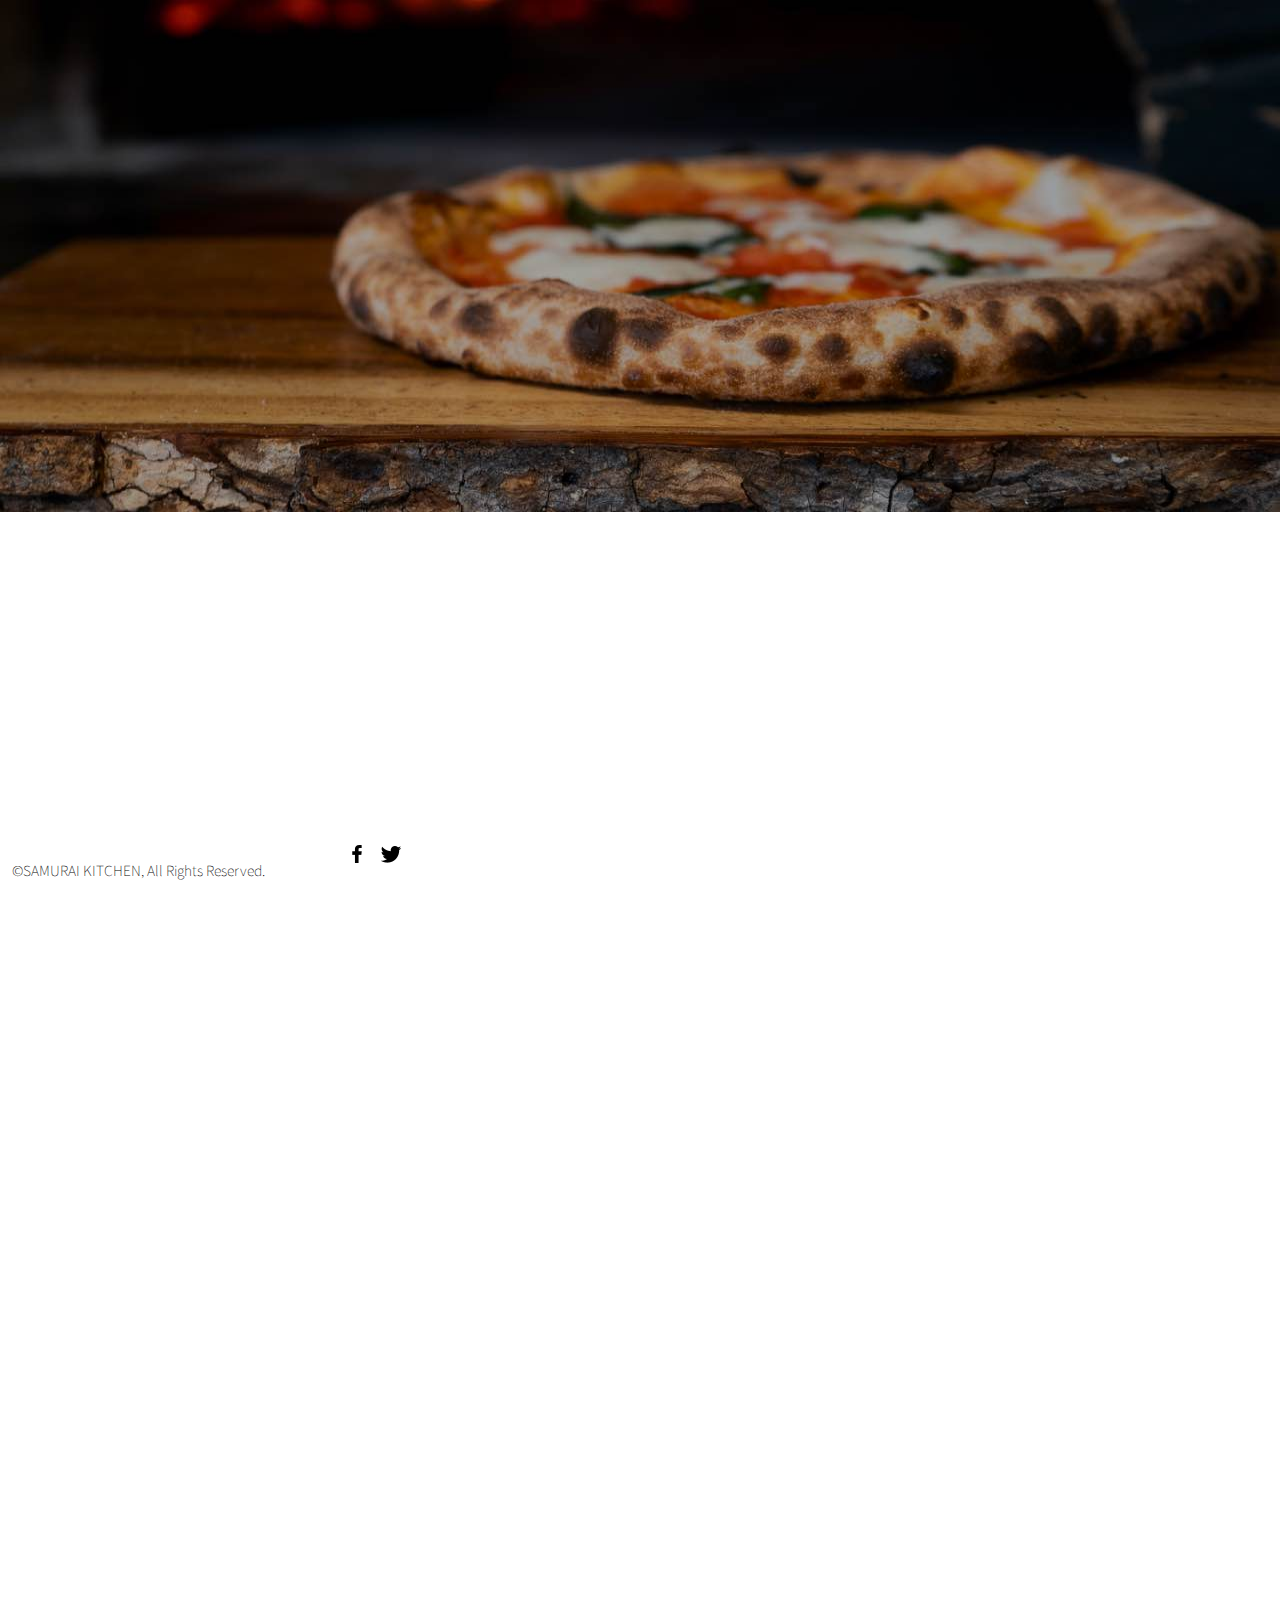
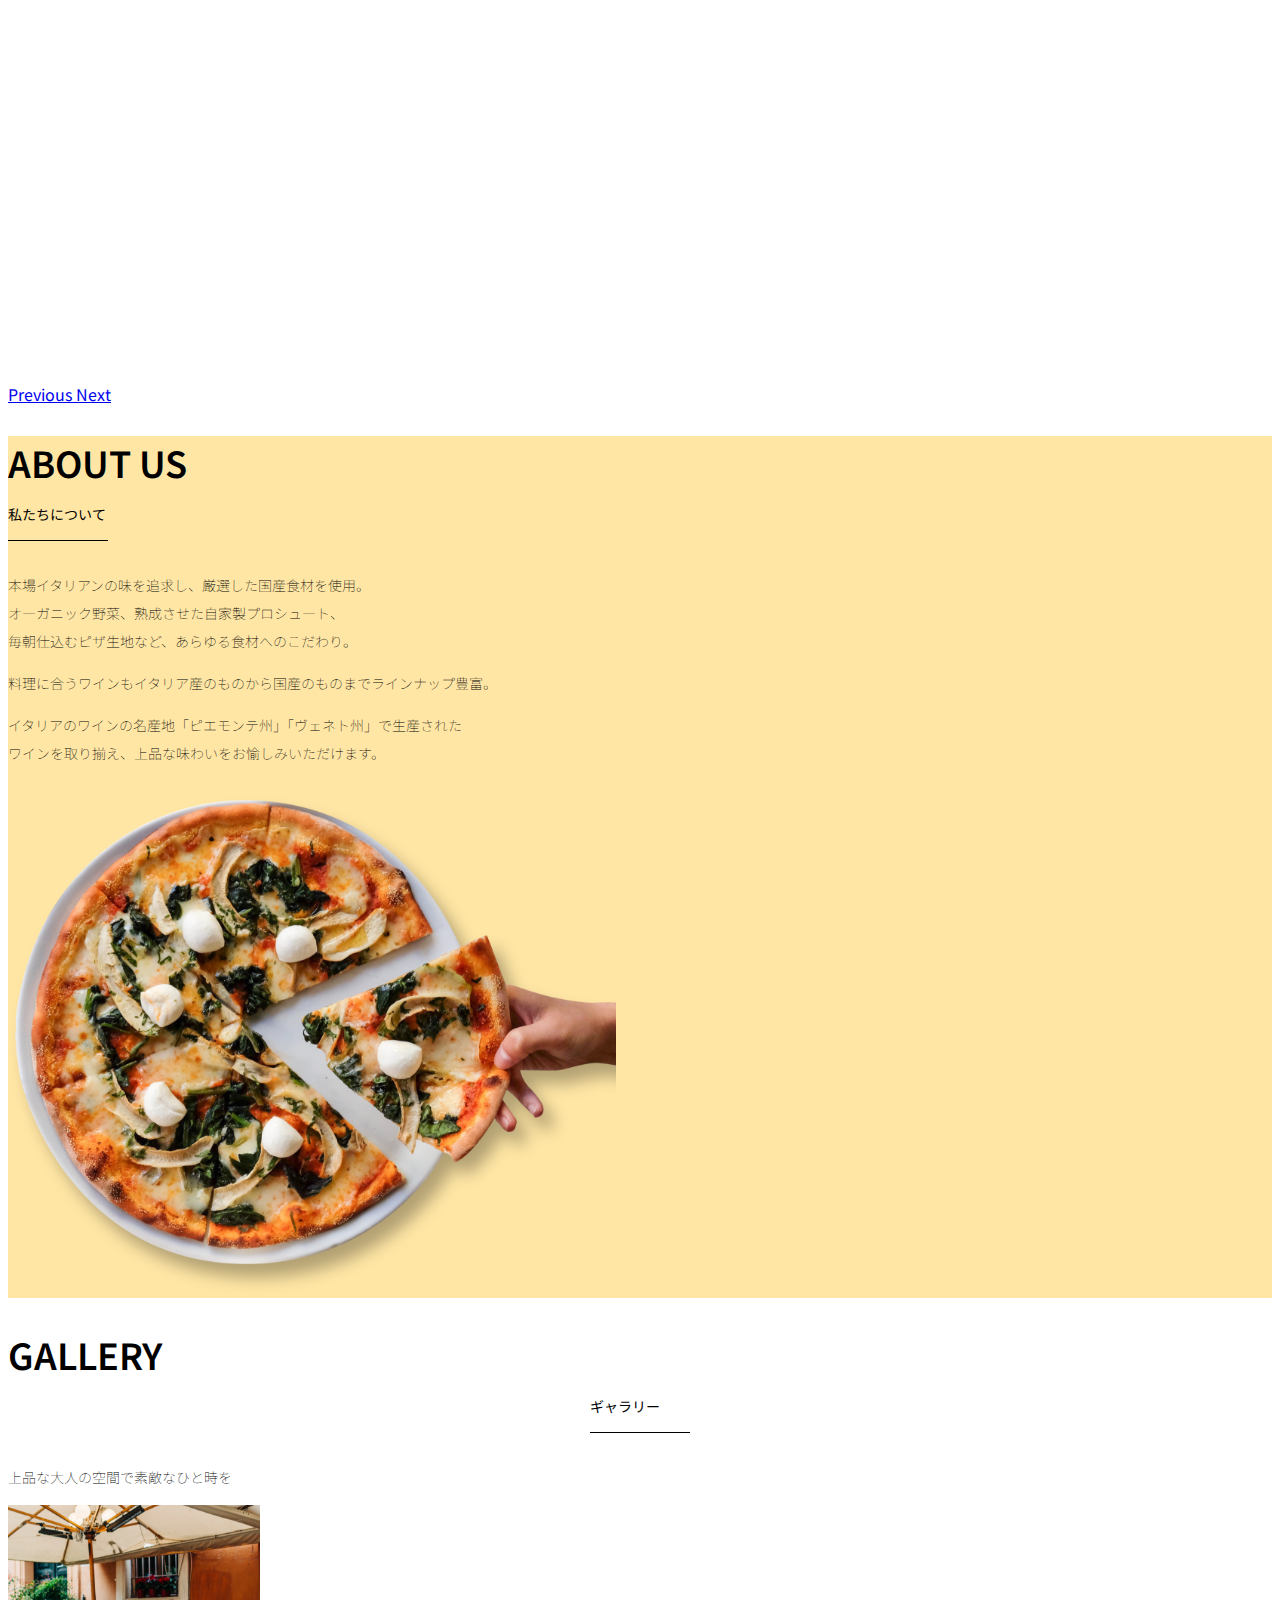
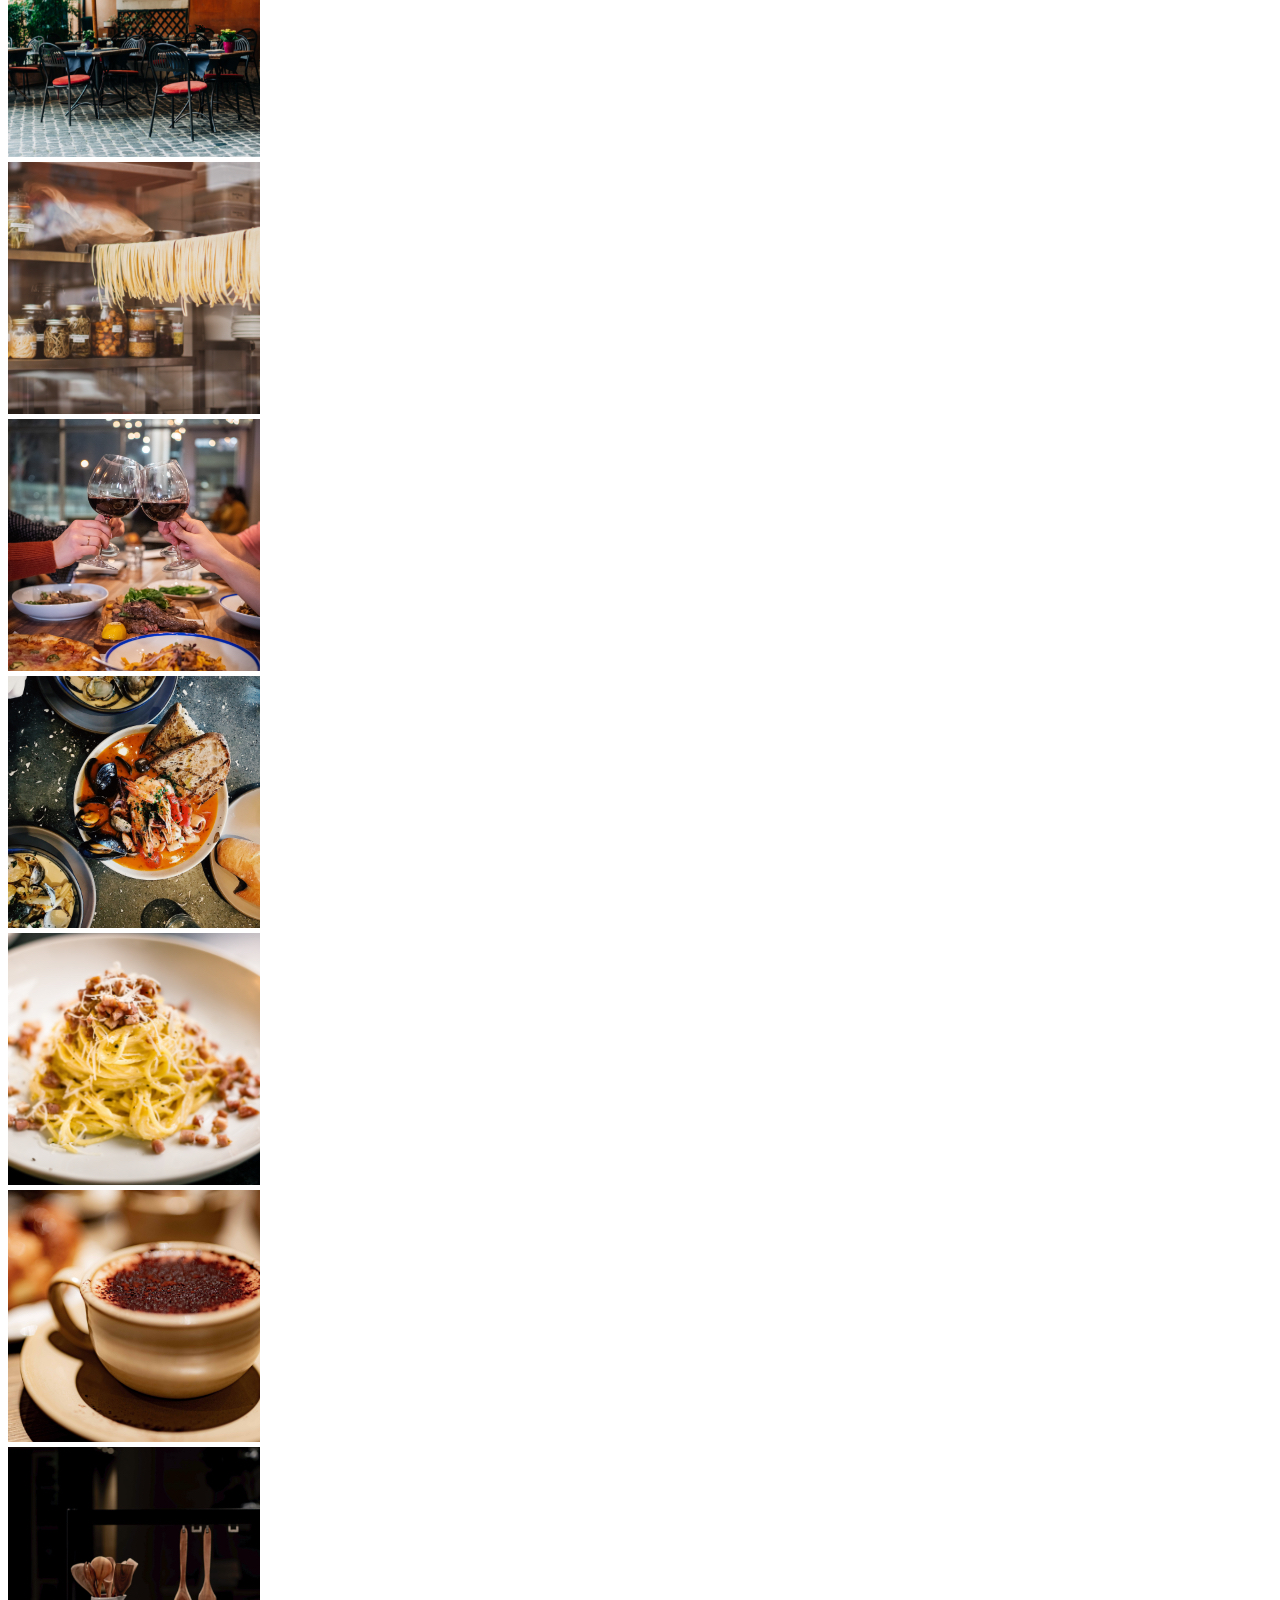
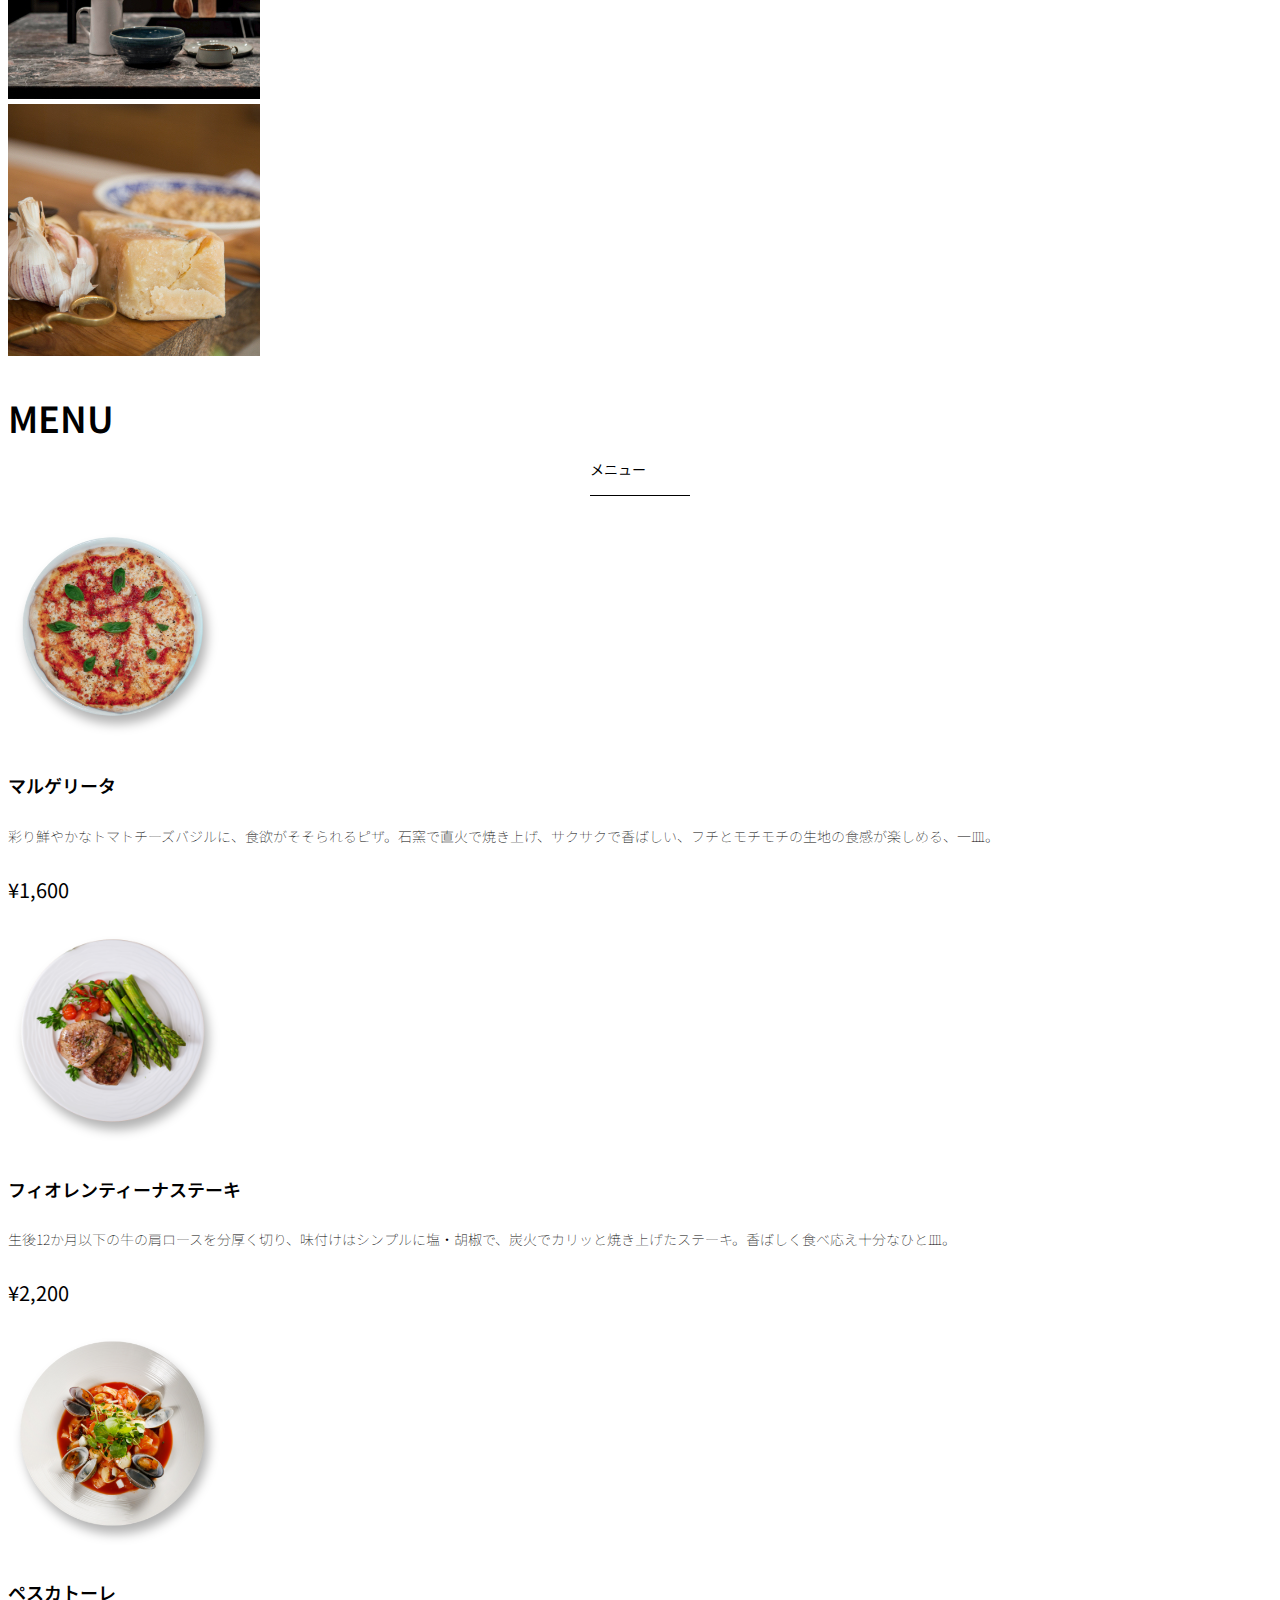
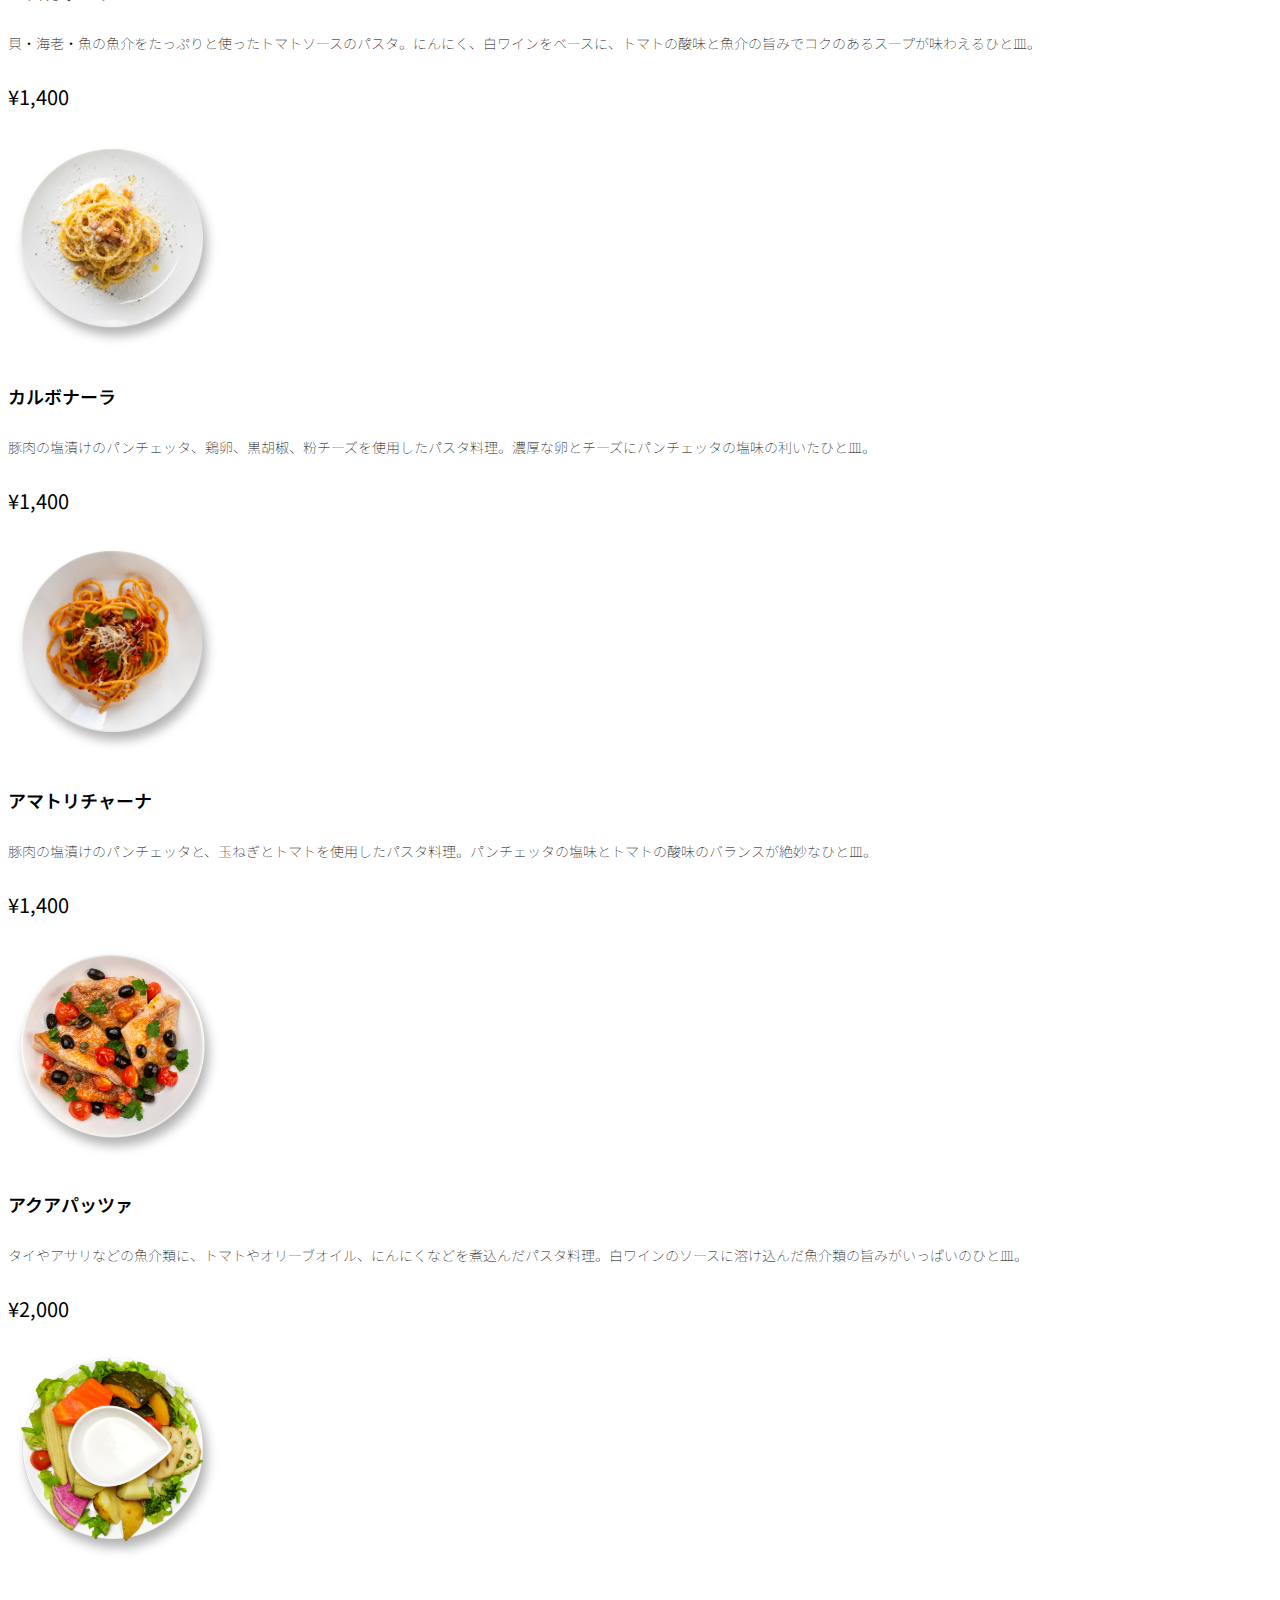
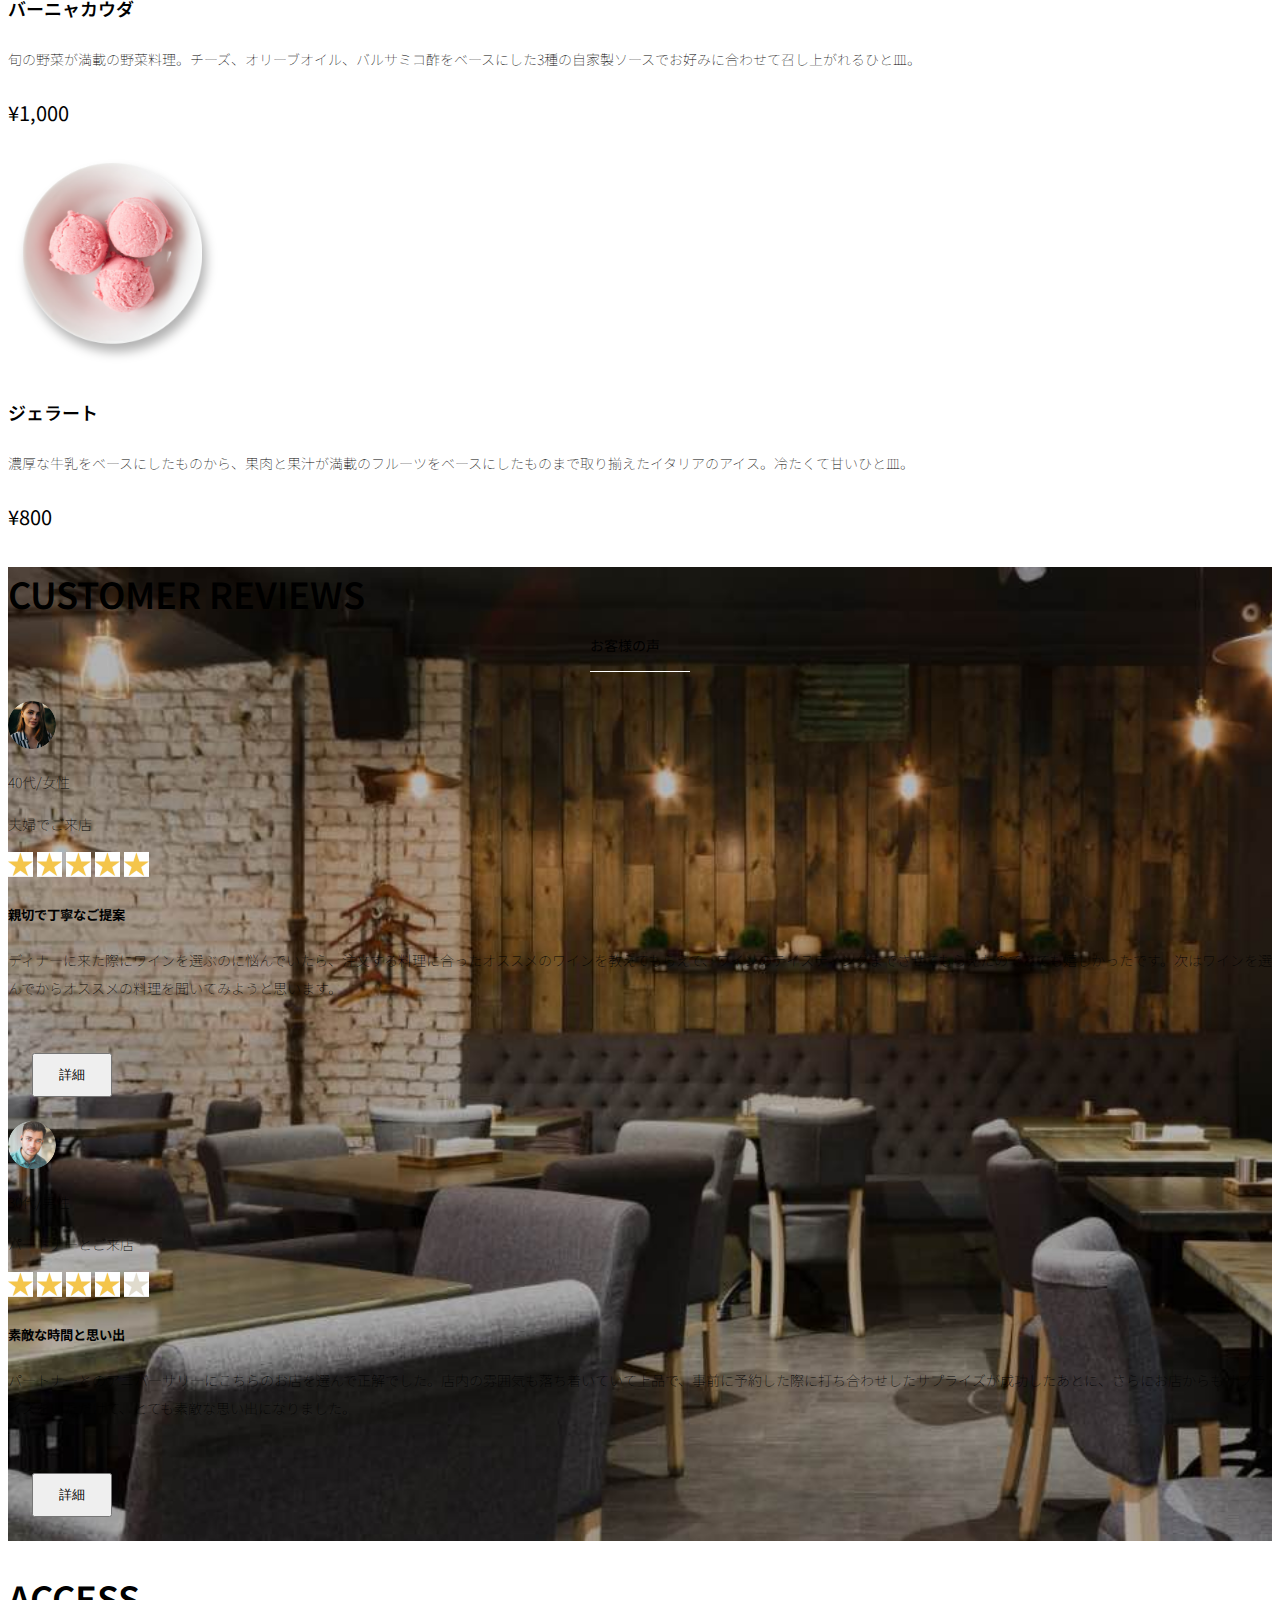
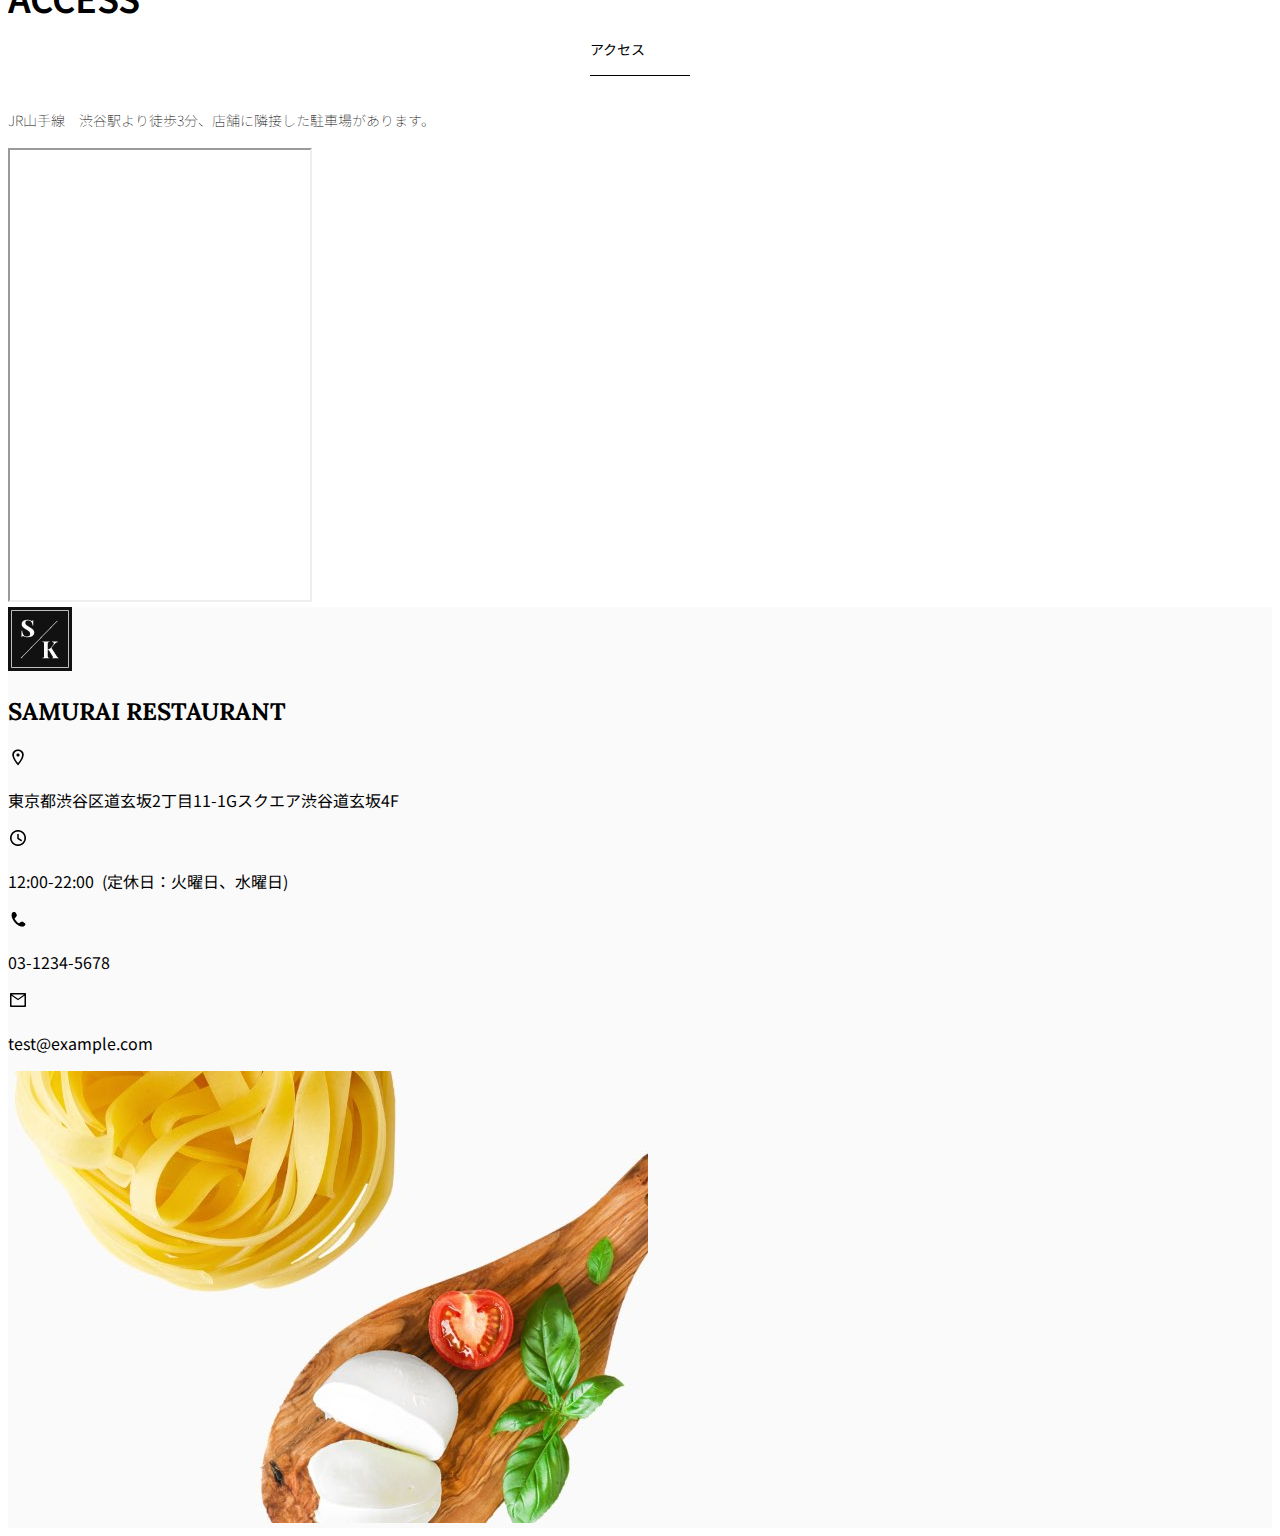
<file: kadai_015/index.html>
<!doctype html>
<html lang="ja">

<head>
  <meta charset="utf-8">
  <meta name="viewport" content="width=device-width, initial-scale=1">
  <meta name="description" content="">
  <meta name="author" content="SAMURAI ENGINEER">
  <title>SAMURAI XD_HTML教材</title>
  <!-- ************************************************ bootstrap.min.cssの読み込み -->
  <link href="https://cdn.jsdelivr.net/npm/bootstrap@5.0.0-beta1/dist/css/bootstrap.min.css" rel="stylesheet"
    integrity="sha384-giJF6kkoqNQ00vy+HMDP7azOuL0xtbfIcaT9wjKHr8RbDVddVHyTfAAsrekwKmP1" crossorigin="anonymous">
  <!-- ************************************************ bootstrap.bundle.min.jsの読み込み -->
  <script src="https://cdn.jsdelivr.net/npm/bootstrap@5.0.0-beta1/dist/js/bootstrap.bundle.min.js"
    integrity="sha384-ygbV9kiqUc6oa4msXn9868pTtWMgiQaeYH7/t7LECLbyPA2x65Kgf80OJFdroafW" crossorigin="anonymous" defer>
  </script>

  <!-- ************************************************ Google Font読み込み -->
  <link rel="preconnect" href="https://fonts.gstatic.com">
  <link href="https://fonts.googleapis.com/css2?family=Lora&display=swap" rel="stylesheet">
  <link href="https://fonts.googleapis.com/css2?family=Noto+Sans+JP:wght@300&display=swap" rel="stylesheet">
  <!-- ************************************************ Font Awesome -->
  <link rel="stylesheet" href="https://use.fontawesome.com/releases/v5.1.0/css/all.css"
    integrity="sha384-lKuwvrZot6UHsBSfcMvOkWwlCMgc0TaWr+30HWe3a4ltaBwTZhyTEggF5tJv8tbt" crossorigin="anonymous">
  <!-- ************************************************今回作成する styles.cssの読み込み -->
  <link href="stylesheet/style.css" rel="stylesheet">
  <!-- ************************************************  -->
</head>

<body>
  <main>
    <!-- ************************************************ ナビゲーションバー開始 -->
      
   <nav class="navbar navbar-expand-lg">
     <div class="container">
       <a class="navbar-brand my_navbar_brand">
         <img class="img-fluid navbar_brand_logo" src="img/site_logo.png" alt="サイトアイコン"><span>SAMURAI KITCHEN</span>
       </a>
       <div class="navbar-toggler hamburger_menu" data-bs-toggle="collapse" data-bs-target="#navbarNav"
         aria-controls="navbarNav" aria-expanded="false" aria-label="Toggle navigation">
         <input type="checkbox" id="hamburger_btn_check">
         <label for="hamburger_btn_check" class="hamburger_btn">
           <img class="btn_open" src="img/button_open.png" alt="ナビゲーションバーのボタン">
           <img class="btn_close" src="img/button_close.png" alt="ナビゲーションバーのボタン">
         </label>
       </div>
       <div class="collapse navbar-collapse justify-content-end" id="navbarNav">
         <ul class="navbar-nav">
           <li class="nav-item px-2">
             <a class="nav-link my_nav_link my-2" aria-current="page" href="#">HOME</a>
           </li>

           <li class="nav-item px-2">
             <a class="nav-link my_nav_link my-2" href="#about">ABOUT US</a>
           </li>

           <li class="nav-item px-2">
             <a class="nav-link my_nav_link my-2" href="#gallery">GALLERY</a>
           </li>

           <li class="nav-item px-2">
             <a class="nav-link my_nav_link my-2" href="#menu">MENU</a>
           </li>

           <li class="nav-item px-2">
             <a class="nav-link my_nav_link my-2" href="#review">CUSTOMER REVIEWS</a>
           </li>

           <li class="nav-item px-2">
             <a class="nav-link my_nav_link my-2" href="#access">ACCESS</a>
           </li>
             
         </ul>
       </div>
     </div>
   </nav>

    <!-- ************************************************ ナビゲーションバー終了 -->

    <!-- ************************************************ カルーセル開始 -->

<div id="myCarousel" class="carousel slide mb-5" data-bs-ride="carousel">
  <ol class="carousel-indicators">
    <li data-bs-target="#myCarousel" data-bs-slide-to="0" class="active"></li>
    <li data-bs-target="#myCarousel" data-bs-slide-to="1"></li>
    <li data-bs-target="#myCarousel" data-bs-slide-to="2"></li>
  </ol>

  <div class="carousel-inner">
    <div class="carousel-item active">
      <img src="img/slider-1.jpg" alt="SAMURAI KITCHEN-1">
      <div class="carousel-caption">
        <h1 class="my_carousel_caption">
          Welcome to<br>
          SAMURAI KITCHEN
        </h1>
      </div>
    </div>

    <div class="carousel-item">
      <img src="img/slider-2.jpg" alt="サンプル画像">
      <div class="carousel-caption">
        <h1 class="my_carousel_caption">
          The fabulous combination of&nbsp;wine&nbsp;and&nbsp;food
        </h1>
      </div>
    </div>

    <div class="carousel-item">
      <img src="img/slider-3.jpg" alt="サンプル画像">
      <div class="carousel-caption">
        <h1 class="my_carousel_caption">Get the Italian taste<br>
          at the SAMURAI&nbsp;KITCHEN
        </h1>
      </div>
    </div>

  </div>
  <a class="carousel-control-prev" href="#myCarousel" role="button" data-bs-slide="prev">
    <span class="carousel-control-prev-icon" aria-hidden="true"></span>
    <span class="visually-hidden">Previous</span>
  </a>

  <a class="carousel-control-next" href="#myCarousel" role="button" data-bs-slide="next">
    <span class="carousel-control-next-icon" aria-hidden="true"></span>
    <span class="visually-hidden">Next</span>
  </a>
</div>
    <!-- ************************************************ カルーセル終了 -->

    <!-- ************************************************ アバウトセクション開始 -->
    <section class="about_us_bg" id="about">

      <!--コンテンツの中央揃え。上下方向にパディング（サイズ5）。下方向にマージン（サイズ5）。 -->
     <div class="container py-5 mb-5">

       <!-- rowクラス（行） -->
       <div class="row">

         <!-- 左側カラム（6/12分割） -->
         <div class="col-lg-6 text-left">

           <!-- 上下方向にパディング（サイズ5） -->
           <div class="py-5">

             <!-- 下方向にマージン（サイズ5） -->
             <h2 class="section_title about mb-5">
               ABOUT US
             </h2>
             <!-- 下方向にマージン（サイズ2） -->
             <p class="mb-2">
               本場イタリアンの味を追求し、厳選した国産食材を使用。<br>
               オーガニック野菜、熟成させた自家製プロシュート、<br>
               毎朝仕込むピザ生地など、あらゆる食材へのこだわり。<br>
             </p>

             <!-- 下方向にマージン（サイズ2） -->
             <p class="mb-2">
               料理に合うワインもイタリア産のものから国産のものまでラインナップ豊富。<br>
             </p>

             <!-- 下方向にマージン（サイズ2） -->
             <p class="mb-2">
               イタリアのワインの名産地「ピエモンテ州」「ヴェネト州」で生産された<br>
               ワインを取り揃え、上品な味わいをお愉しみいただけます。<br>
             </p>
           </div>
         </div>

         <!-- 右側カラム（6/12分割） -->
         <div class="col-lg-6">

           <!-- 画像を配置 -->
           <img src="img/img-about-us.png" class="img-fluid" alt="pizza">
         </div>
       </div>
     </div>


    </section>
    <!-- ************************************************ アバウトセクション終了 -->

    <!-- ************************************************ ギャラリーセクション開始 -->
    <section id="gallery">
     <div class="container mb-5">
       <h2 class="mb-3 section_title gallery text-center">GALLERY</h2>
       <p class="text-center mb-5">
         上品な大人の空間で素敵なひと時を
       </p>

       <div class="row">
         <div class="col-6 col-lg-3 mb-4 d-flex justify-content-center">
           <img class="img-fluid" src="img/gallery-1.jpg" alt="サンプル画像">
         </div>

         <div class="col-6 col-lg-3 mb-4 d-flex justify-content-center">
           <img class="img-fluid" src="img/gallery-2.jpg" alt="サンプル画像">
         </div>

         <div class="col-6 col-lg-3 mb-4 d-flex justify-content-center">
           <img class="img-fluid" src="img/gallery-3.jpg" alt="サンプル画像">
         </div>

         <div class="col-6 col-lg-3 mb-4 d-flex justify-content-center">
           <img class="img-fluid" src="img/gallery-4.jpg" alt="サンプル画像">
         </div>

         <div class="col-6 col-lg-3 mb-4 d-flex justify-content-center">
           <img class="img-fluid" src="img/gallery-5.jpg" alt="サンプル画像">
         </div>

         <div class="col-6 col-lg-3 mb-4 d-flex justify-content-center">
           <img class="img-fluid" src="img/gallery-6.jpg" alt="サンプル画像">
         </div>

         <div class="col-6 col-lg-3 mb-4 d-flex justify-content-center">
           <img class="img-fluid" src="img/gallery-7.jpg" alt="サンプル画像">
         </div>

         <div class="col-6 col-lg-3 mb-4 d-flex justify-content-center">
           <img class="img-fluid" src="img/gallery-8.jpg" alt="サンプル画像">
         </div>

       </div>
     </div>

    </section>
    <!-- ************************************************ ギャラリーセクション終了 -->

    <!-- ************************************************ メニューセクション -->
    <section id="menu">
     <!-- タイトル文字部分のコンテナ -->
     <div class="container">
       <div class="row">
         <div class="col-lg-12">

           <!-- タイトル中央揃え、マージンを下方向へ5 -->
           <h2 class="section_title menu text-center mb-5">MENU</h2>
         </div>
       </div>
     </div>

     <!-- メニュー部分のコンテナ -->
    <!--下方向にマージン5-->
     <div class="container mb-5">
       <div class="row">

         <!-- 左側メニュー -->
         <div class="col-lg-6">

           <!-- さらに子要素を5:7で分割 -->
            <!--カラム間のパディングをなくす。下方向にマージン4-->
           <div class="row g-0 mb-4">
            <!--画像中央揃え-->
             <div class="col-lg-5 text-center">

               <!-- 左側メニュー画像部分 -->
                <!--画像がカラムをはみ出さないようにする-->
               <img src="img/margherita.png" class="img-fluid" alt="マルゲリータ">
             </div>

             <!-- 右側テキスト部分 -->
              <!--全体的にパディング4-->
             <div class="col-lg-7 p-4">
              <!--下方向のマージン0　文字を小さくするmenu_title独自クラスを追加-->
               <h4 class="mb-0 menu_title">マルゲリータ</h4>
               <!--縦方向の中央揃え-->
               <p class="my-auto">彩り鮮やかなトマトチーズバジルに、食欲がそそられるピザ。石窯で直火で焼き上げ、サクサクで香ばしい、フチとモチモチの生地の食感が楽しめる、一皿。</p>
               <!--フォントを変更する独自クラスを追加-->
               <p class="menu_price">¥1,600</p>
             </div>
           </div>
         </div>

         <!-- 右側部分メニュー。上記と同じ内容なのでコメント省略 -->
         <div class="col-lg-6">
           <div class="row g-0 mb-4">
             <div class="col-lg-5 text-center">
               <img src="img/steak.png" class="img-fluid" alt="フィオレンティーナステーキ">
             </div>
             <div class="col-lg-7 p-4">
               <h4 class="mb-0 menu_title">フィオレンティーナステーキ</h4>
               <p class="my-auto">生後12か月以下の牛の肩ロースを分厚く切り、味付けはシンプルに塩・胡椒で、炭火でカリッと焼き上げたステーキ。香ばしく食べ応え十分なひと皿。</p>
               <p class="menu_price">¥2,200</p>
             </div>
           </div>
         </div>
         <!-- 以降、メニューの数だけ同じコード繰り返し記載 -->
         <div class="col-lg-6">
          <div class="row  g-0 mb-4">
            <div class="col-lg-5 text-center">
              <img src="img/pescatore.png" class="img-fluid"  alt="ペスカトーレ">
            </div>
            <div class="col-lg-7 p-4">
              <h4 class="mb-0 menu_title">ペスカトーレ</h4>
              <p class="my-auto">貝・海老・魚の魚介をたっぷりと使ったトマトソースのパスタ。にんにく、白ワインをベースに、トマトの酸味と魚介の旨みでコクのあるスープが味わえるひと皿。</p>
              <p class="menu_price">¥1,400</p>
            </div>
          </div>
         </div>

         <div class="col-lg-6">
          <div class="row g-0 mb-4">
            <div class="col-lg-5 text-center">
              <img src="img/carbonara.png" class="img-fluid" alt="カルボナーラ">
            </div>
            <div class="col-lg-7 p-4">
              <h4 class="mb-0 menu_title">カルボナーラ</h4>
              <p class="my-auto">豚肉の塩漬けのパンチェッタ、鶏卵、黒胡椒、粉チーズを使用したパスタ料理。濃厚な卵とチーズにパンチェッタの塩味の利いたひと皿。</p>
              <p class="menu_price">¥1,400</p>
            </div>
          </div>
         </div>

         <div class="col-lg-6">
          <div class="row g-0 mb-4">
            <div class="col-lg-5 text-center">
              <img src="img/amatriciana.png"class="img-fluid" alt="アマトリチャーナ">
            </div>
            <div class="col-lg-7 p-4">
              <h4 class="mb-0 menu_title">アマトリチャーナ</h4>
              <p class="my-auto">豚肉の塩漬けのパンチェッタと、玉ねぎとトマトを使用したパスタ料理。パンチェッタの塩味とトマトの酸味のバランスが絶妙なひと皿。</p>
              <p class="menu_price">¥1,400</p>
            </div>
          </div>
         </div>

         <div class="col-lg-6">
          <div class="row g-0 mb-4">
            <div class="col-lg-5  text-center">
              <img src="img/acqua-pazza.png"class="img-fluid" alt="アクアパッツァ">
            </div>
            <div class="col-lg-7  p-4">
              <h4 class="mb-0 menu_title">アクアパッツァ</h4>
              <p class="my-auto">	タイやアサリなどの魚介類に、トマトやオリーブオイル、にんにくなどを煮込んだパスタ料理。白ワインのソースに溶け込んだ魚介類の旨みがいっぱいのひと皿。</p>
              <p class="menu_price">¥2,000</p>
            </div>
          </div>
         </div>

         
         <div class="col-lg-6">
          <div class="row  g-0 mb-4">
            <div class="col-lg-5  text-center">
              <img src="img/bagna-cauda.png"class="img-fluid" alt="バーニャカウダ">
            </div>
            <div class="col-lg-7 p-4">
              <h4 class="mb-0 menu_title">バーニャカウダ</h4>
              <p class="my-auto">	旬の野菜が満載の野菜料理。チーズ、オリーブオイル、バルサミコ酢をベースにした3種の自家製ソースでお好みに合わせて召し上がれるひと皿。</p>
              <p class="menu_price">¥1,000</p>
            </div>
          </div>
         </div>

                  
         <div class="col-lg-6">
          <div class="row  g-0 mb-4">
            <div class="col-lg-5 text-center">
              <img src="img/gelato.png"  class="img-fluid" alt="ジェラート">
            </div>
            <div class="col-lg-7 p-4">
              <h4 class="mb-0 menu_title">ジェラート</h4>
              <p class="my-auto">	濃厚な牛乳をベースにしたものから、果肉と果汁が満載のフルーツをベースにしたものまで取り揃えたイタリアのアイス。冷たくて甘いひと皿。</p>
              <p class="menu_price">¥800</p>
            </div>
          </div>
         </div>
         <!-- 以下の閉じタグ3つは必要 -->
       </div>
     </div>
    </section>
    <!-- メニューセクション終了 -->
    </section>
    <!-- ************************************************ メニューセクション終了 -->

    <!-- ************************************************ レビューセクション開始 -->
    <section id="review">

     <!-- review_wrapper で背景画像を設定します -->
     <div class="review_wrapper">

       <!-- container部分 -->
       <div class="container py-5 mb-5">

         <!-- 中央揃えでタイトルを表示 -->
         <div class="text-center mb-5">
           <h2 class="section_title review text-center text-white">CUSTOMER REVIEWS</h2>
         </div>

         <!-- row部分：左右のカラムを中央揃え -->
         <div class="row pb-5 justify-content-center">

           <!-- 左側カラム -->
           <div class="col-12 col-lg-5 mt-3">

             <!-- h_420 クラスで白枠の高さを修正します-->
             <div class="bg-white h_420">

               <!-- 内側にパディング4 -->
               <div class="p-4">

                 <!-- 顔写真と年齢などのテキストはd-flexで横並びにする　中央揃え -->
                 <div class="d-flex align-items-center">
                   <!-- reviewer_img クラスで画像サイズを変更します-->
                   <img src="img/customer-woman.png" class="reviewer_img" alt="サンプル画像">
                   <div>
                     <!-- お客様情報のテキスト -->
                     <p class="my-0">40代/女性</p>
                     <p class="my-0">夫婦でご来店</p>
                   </div>
                 </div>

                 <div class="my-3">
                   <!-- 星の画像を表示 -->
                   <img src="img/star-point.png" class="star_img" alt="star">
                   <img src="img/star-point.png" class="star_img" alt="star">
                   <img src="img/star-point.png" class="star_img" alt="star">
                   <img src="img/star-point.png" class="star_img" alt="star">
                   <img src="img/star-point.png" class="star_img" alt="star">
                 </div>

                 <!-- レビュータイトル -->
                 <h5>親切で丁寧なご提案</h5>
                 <!-- レビュー内容 -->
                 <p>
                   ディナーに来た際にワインを選ぶのに悩んでいたら、注文する料理に合ったオススメのワインを教えてもらえて、ワインのテイスティングまでさせてもらえたのでとても嬉しかったです。次はワインを選んでからオススメの料理を聞いてみようと思います。
                 </p>

                 <!-- 黄色のボタンを配置 -->
                 <button type="button" class="btn btn-warning shadow fix_bottom">詳細</button>
               </div>
             </div>
           </div>

           <!-- 右側カラム：左側カラムと内容が同じなので説明は省略 -->
           <div class="col-12 col-lg-5 mt-3">
             <div class="bg-white h_420">
               <div class="p-4">
                 <div class="d-flex align-items-center">
                   <img src="img/customer-man.png" class="reviewer_img" alt="サンプル画像">
                   <div>
                     <p class="my-0">30代/男性</p>
                     <p class="my-0">パートナーとご来店</p>
                   </div>
                 </div>
                 <div class="my-3">
                   <img src="img/star-point.png" class="star_img" alt="star">
                   <img src="img/star-point.png" class="star_img" alt="star">
                   <img src="img/star-point.png" class="star_img" alt="star">
                   <img src="img/star-point.png" class="star_img" alt="star">
                   <img src="img/star-no-point.png" class="star_img" alt="no-star">
                 </div>
                 <h5>素敵な時間と思い出</h5>
                 <p>
                   パートナーとのアニバーサリーにこちらのお店を選んで正解でした。店内の雰囲気も落ち着いていて上品で、事前に予約した際に打ち合わせしたサプライズが成功したあとに、さらにお店からもサプライズをいただけて、とても素敵な思い出になりました。
                 </p>
                 <button type="button" class="btn btn-warning shadow fix_bottom">詳細</button>
               </div>
             </div>
           </div>
         </div>
       </div>
     </div>
    </section>
  

    </section>
    <!-- ************************************************ レビューセクション終了 -->

    <!-- ************************************************ アクセスセクション開始 -->
    <section id="access">
          
     <div class="container">

       <div class="row">
         <div class="col-lg-12 text-center mb-5">
           <h2 class="section_title text-center access mb-5">ACCESS</h2>
           <p>JR山手線　渋谷駅より徒歩3分、店舗に隣接した駐車場があります。</p>
         </div>
       </div>
     </div>

     <div class="container mb-5 px-2">
       <!-- この部分にマップを配置 -->
       <iframe
        src="https://www.google.com/maps/embed?pb=!1m18!1m12!1m3!1d3241.2806743419837!2d139.74691337440186!3d35.670090372590764!2m3!1f0!2f0!3f0!3m2!1i1024!2i768!4f13.1!3m3!1m2!1s0x60188b602972bb83%3A0xa6b553df33a5bd04!2zU0FNVVJBSSBFTkdJTkVFUiDkvo3jgqjjg7Pjgrjjg4vjgqI!5e0!3m2!1sja!2sjp!4v1749443072647!5m2!1sja!2sjp"
        
        class="w-100" style="height: 50vh;" loading="lazy"></iframe>
     </div>

    </section>
    <!-- ************************************************ アクセスセクション終了 -->


    <!-- ************************************************ フッター開始 -->
    <footer id="footer">
     <div class="container">
       <div class="row">

         <!-- 親要素にposition-relativeを設定-->
         <div class="col-12 col-lg-6 position-relative">

           <!-- 左側カラムのレイアウトをさらに分けるためにrowを使用 -->
           <div class="row pt-5">

             <!-- 画面をさらに2:10に分割 -->
             <!-- ここは2:10の2の部分 -->
             <div class="col-lg-2 text-center my-3">

               <!-- サイトロゴ -->
                <!--footer_brand_logoの独自クラスを追加-->
               <img class="img-fluid footer_brand_logo" src="img/site_logo.png" alt="サンプル画像">
             </div>

             <!-- ここは2:10の10の部分 -->
             <div class="col-lg-10 align-self-center my-3">
               <!-- タイトル文字 -->
                <!--footer_textの独自クラスを追加してフォント等を変更-->
               <h2 class="m-0 footer_text">SAMURAI RESTAURANT</h2>
             </div>
           </div>

           <!-- 営業時間などのテキストを追加 -->
           <div class="restaurant_info py-3">
             <div class="d-flex mb-3">
               <img src="img/icon-Marker.png" alt="marker">
               <p class="p-0 m-0">東京都渋谷区道玄坂2丁目11-1Gスクエア渋谷道玄坂4F</p>
             </div>
             <div class="d-flex mb-3">
               <img src="img/icon-Clock.png" alt="clock">
               <p class="p-0 m-0">12:00-22:00&nbsp;&nbsp;(定休日：火曜日、水曜日)</p>
             </div>
             <div class="d-flex mb-3">
               <img src="img/icon-Phone.png" alt="phone">
               <p class="p-0 m-0">03-1234-5678</p>
             </div>
             <div class="d-flex mb-3">
               <img src="img/icon-Mail.png" alt="mail">
               <p class="p-0 m-0">test@example.com</p>
             </div>
           </div>

           <!-- copy_rightクラスでzbsoluteを設定。　align-items-cemterで上下中央揃え-->
           <div class="copy_right align-items-center">
             <p>
               ©SAMURAI KITCHEN, All Rights Reserved.
             </p>

             <!-- SNSアイコンに独自クラスsn_imgを追加-->
             <img src="img/icon-facebook.png" class="sns_img" alt="facebook">
             <img src="img/icon-twitter.png" class="sns_img" alt="twitter">
           </div>
         </div>

         <!-- 2カラムに分けたレイアウトの右側カラム -->
         <div class="col-lg-6 d-none d-lg-block">
           <!-- 背景画像を表示 -->
           <img src="img/background-footer.jpg" alt="背景画像">
         </div>
       </div>
     </div>
    </footer>
  
    <!-- ************************************************ フッター終了 -->
  </main>
</body>

</html>
</file>
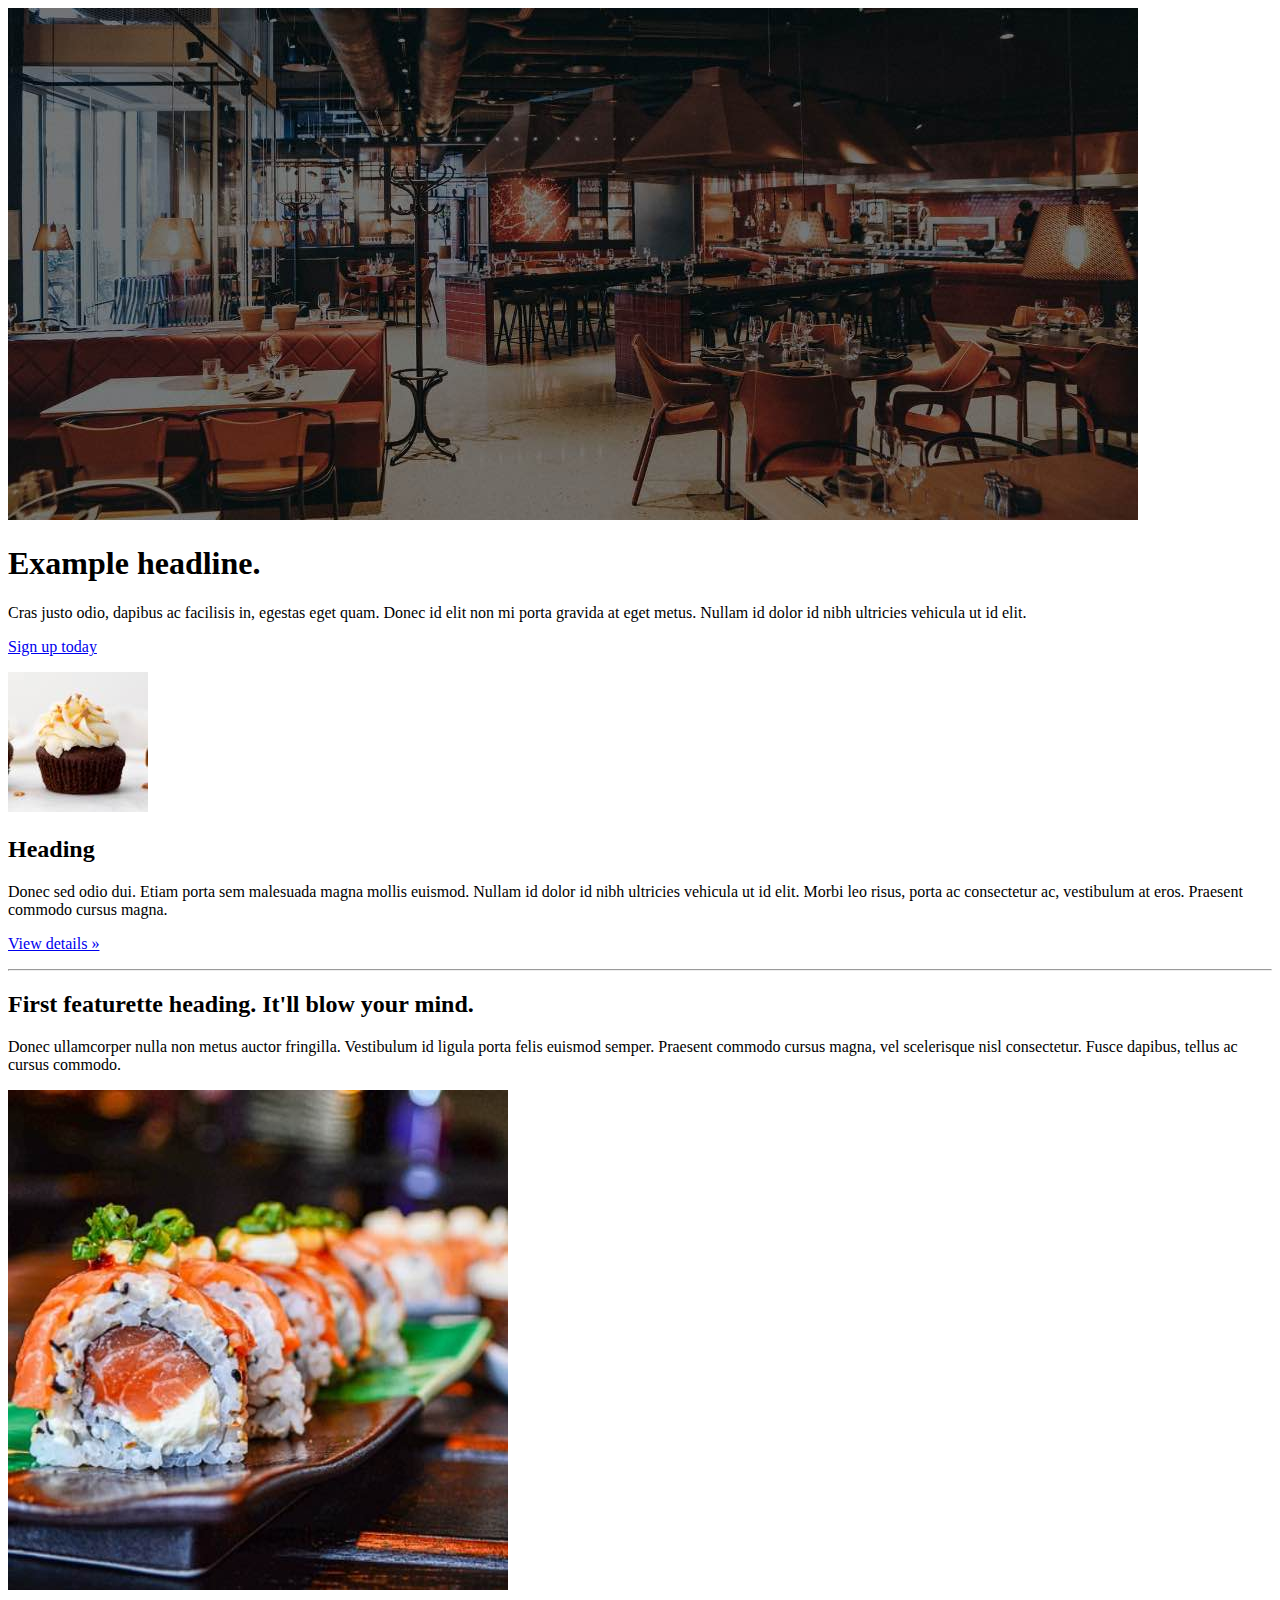
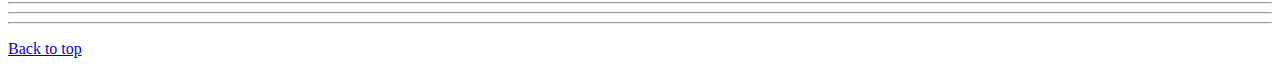
<file: kadai_003/index_for_student.html>
<!doctype html>
<html lang="en">
  <head>
    <meta charset="utf-8">
    <meta name="viewport" content="width=device-width, initial-scale=1">
    <meta name="description" content="">
    <meta name="author" content="Mark Otto, Jacob Thornton, and Bootstrap contributors">
    <meta name="generator" content="Hugo 0.79.0">
    <title>Carousel Template · Bootstrap v5.0</title>
    <link rel="canonical" href="https://getbootstrap.com/docs/5.0/examples/carousel/">
    <!-- ************************************************ bootstrap.min.cssの読み込み -->
   <link href="https://cdn.jsdelivr.net/npm/bootstrap@5.0.0-beta1/dist/css/bootstrap.min.css" rel="stylesheet" integrity="sha384-giJF6kkoqNQ00vy+HMDP7azOuL0xtbfIcaT9wjKHr8RbDVddVHyTfAAsrekwKmP1" crossorigin="anonymous">
    <!-- ************************************************ carousel.cssの読み込み -->
    <!-- ************************************************ bootstrap.bundle.min.jsの読み込み -->
   <script src="https://cdn.jsdelivr.net/npm/bootstrap@5.0.0-beta1/dist/js/bootstrap.bundle.min.js" integrity="sha384-ygbV9kiqUc6oa4msXn9868pTtWMgiQaeYH7/t7LECLbyPA2x65Kgf80OJFdroafW" crossorigin="anonymous" defer></script>
  </head>
  <body>
    <main>
      <!-- ************************************************ カルーセル開始 -->
      <!-- <div id="myCarousel" class="carousel slide" data-bs-ride="carousel"> -->
         <div id="myCarousel" class="carousel slide" data-bs-ride="carousel">
        <!-- <div class="carousel-inner"> -->
          <div class="carousel-inner">
          <!-- <div class="carousel-item active"> -->
           <div class="carousel-item active">
            <img src="img/top_1.jpg" alt="サンプル画像1">
            <div class="container">
              <!-- <div class="carousel-caption"> -->
                 <div class="carousel-caption">
                <h1>Example headline.</h1>
                <p>Cras justo odio, dapibus ac facilisis in, egestas eget quam. Donec id elit non mi porta gravida at eget
                  metus. Nullam id dolor id nibh ultricies vehicula ut id elit.</p>
                <!-- <p><a class="btn btn-lg btn-primary" href="#" role="button">Sign up today</a></p> -->
                 <p><a class="btn btn-lg btn-primary" href="#" role="button">Sign up today</a></p>
              </div>
            </div>
          </div>
        </div>
      </div>
      <!-- ************************************************ カルーセル終了 -->
      <!-- <div class="container marketing"> -->
      <div class="">
        <!-- <div class="row"> -->
        <div class="">
          <!-- <div class="col-lg-4"> -->
          <div class="">
            <img src="img/cake.jpg" class="rounded-circle" alt="サンプル画像2">
            <h2>Heading</h2>
            <p>Donec sed odio dui. Etiam porta sem malesuada magna mollis euismod. Nullam id dolor id nibh ultricies
              vehicula ut id elit. Morbi leo risus, porta ac consectetur ac, vestibulum at eros. Praesent commodo cursus
              magna.</p>
            <!-- <p><a class="btn btn-secondary" href="#" role="button">View details &raquo;</a></p> -->
            <p><a class="" href="#" role="button">View details &raquo;</a></p>
          </div>
        </div>
        <hr class="featurette-divider">
        <!-- <div class="row"> -->
        <div class="">
          <!-- <div class="col-md-7"> -->
          <div class="">
            <!-- <h2 class="featurette-heading">First featurette heading. <span class="text-muted">It'll blow your mind.</span> -->
            <h2 class="featurette-heading">First featurette heading. <span class="">It'll blow your mind.</span></h2>
            <!-- <p class="lead">Donec ullamcorper nulla non metus auctor fringilla. Vestibulum id ligula porta felis
              euismod
              semper. Praesent commodo cursus magna, vel scelerisque nisl consectetur. Fusce dapibus, tellus ac cursus
              commodo.</p> -->
            <p class="">
              Donec ullamcorper nulla non metus auctor fringilla. Vestibulum id ligula porta felis
              euismod
              semper. Praesent commodo cursus magna, vel scelerisque nisl consectetur. Fusce dapibus, tellus ac cursus
              commodo.
            </p>
          </div>
          <!-- <div class="col-md-5"> -->
          <div class="">
            <!-- <img src="img/sushi.jpg" class="img-fluid" alt=""> -->
            <img src="img/sushi.jpg" class="" alt="サンプル画像3">
          </div>
        </div>
        <hr class="featurette-divider">
        <!-- ここにもう一つ左右を反転させたものを作ります。 -->
        <hr class="featurette-divider">
        <!-- ここにもう一つ左右を反転させたものを作ります。 -->
        <hr class="featurette-divider">
        <footer class="container">
          <!-- <p class="float-end"><a href="#">Back to top</a></p> -->
          <p class=""><a href="#">Back to top</a></p>
        </footer>
      </div>
    </main>
  </body>

</html>
</file>
<file: kadai_015/stylesheet/style.css>
/* ----------------------------------------------- 共通 */
html,
body {
  overflow-x: hidden;
}

body {
  color: #000000;
  font-family: 'Noto Sans JP', sans-serif;
  padding-bottom: 0;

}

p {
  line-height: 2.0em;
  font-weight: 100;
  font-style: normal;
  font-size: 14px;

}

.section_title {
  /* フォントサイズ36px */
  font-size: 36px;

  /* フォントの太さ600　標準は400です */
  font-weight: 600;
}

/* section_titleに疑似要素を追加 */
.section_title::after {

  /* 疑似要素はデフォルトでインライン要素のためブロック要素に変更 */
  display: block;

  /* サブタイトル文字の大きさや余白を設定 */
  font-size: 14px;
  font-weight: 400;
  padding:16px 0 16px;

  /* 下線の幅を100pに設定 */
  width:100px;

  /* 下線を直線・1px・黒色に設定 */
  border-bottom: solid 1px #000000;
}


/* ----------------------------------------------- ナビゲーションバー */
.navbar_brand_logo {

  /* サイズを32pxの正方形へ変更 */
  width: 32px;
  height: 32px;

  /* imgはインライン要素なのでインラインブロックに設定 */
  display: inline-block;

  /* "SAMURAI KITCHIN"　文字との空白を15pxに設定 */
  margin-right:15px;
}

.my_navbar_brand,
.my_nav_link
{

  /* フォントサイズを16pxに設定 */
  font-size: 16px;

  /* フォントをserif体に設定 */
  font-family:'Lora',  serif;

  /* フォント色を黒色に設定 */
  color: #000000 !important;
}

/*Bootstrapのボタンに初期設定されている周囲のborder(枠線）を消す */
.navbar-toggler {
  padding: 0 !important;
  border: none;
}

/* ハンバーガーボタンがチェック状態である(押されている）とき、閉じるボタン（×）を表示する */
#hamburger_btn_check:checked~.hamburger_btn .btn_close {
  display: block;
}

/* ハンバーガーボタンがチェック状態である（押されている）とき、ハンバーガーボタンを表示しない */
#hamburger_btn_check:checked~.hamburger_btn .btn_open {
  display:none;
}

/* 最初に表示した時は、閉じるボタン（×）は表示しない */
.btn_close {
  display: none;
}

/* ハンバーガーボタンが押されてるかを判断するためのチェックボタンは隠す */
#hamburger_btn_check {
  display: none;
}

/* ----------------------------------------------- カールセル */
/* ----------------------------------------------- カルーセル */
.my_carousel_caption {
  font-size: 52px;
  padding-top: 1.25rem;
  padding-bottom: 1.25rem;
  color: #fff;
  text-align: center;
  font-family: 'Lora', serif;
  line-height: 1.5em;
}

.my_carousel_caption::before {
  content: url(../img/logoSymbol_White.png);
  display: block;
}

@media screen and (max-width:375px) {
  .my_carousel_caption {
    font-size: 27px;
  }
}

.carousel-item {
  height: 32rem;
}

.carousel-item>img {
  position: absolute;
  top: 0;
  left: 0;
  min-width: 100%;
  height: 32rem;
}




/* ----------------------------------------------- アバウト */

/* aboutクラスのあとに"私たちについて"の文字を追加 */
.about::after {
  content:"私たちについて";
}

.about_us_bg {
  background-color: #FFE6A5;
}


/* ----------------------------------------------- ギャラリー */
.gallery::after {
  content:"ギャラリー";
  margin:0 auto 0;
}




/* ----------------------------------------------- メニュー */
.menu::after {
  content:"メニュー";
  margin:0 auto 0;
}

.menu_title{
  font-size:18px;
  font-weight: 600;
  font-style: normal;
}

.menu_price {
  font-size: 20px;
  font-weight: 400;
  font-family: 'Lora'serif;
}




/* ----------------------------------------------- レビュー */
/* 背景画像を設定 */
.review_wrapper {
  background-image: url(../img/background-reviews.jpg);
  background-repeat: no-repeat;
  background-size: cover;
}


/* サブタイトルを疑似要素で表示*/
.review::after {
  content:"お客様の声";
  margin:0 auto 0;
  border-bottom:solid 1px #FFFFFF;
}

/* 白い背景色の高さを固定 */
.h_420 {
  height: 420px;
  position:relative;
}

/* レビューの画像を修正 */
.reviewer_img {
  /* サイズを48px */
  width:48px;
  height:48px;

  /* 円形にします */
  border-radius: 50px;
  margin-right :16px;
}

/* 星のアイコン画像です */
.star_img {
  /* サイズを25pxにいｓます */
  width: 25px;
  height: 25px;
}

/* 詳細ボタンを下部に固定 */
.fix_bottom {
  /* positionプロパティで絶対配置 */
  position: absolute;
  /* ボタンのサイズ変更 */
  width: 80px;
  height: 44px;
  /* 左から24px,下から24pxの位置に配置 */
  left: 24px;
  bottom: 24px;
}



/* ----------------------------------------------- アクセス */
.access::after {
  content:"アクセス";
  margin: 0 auto 0;
}




/* ----------------------------------------------- フッター */
/* 背景色を画像の背景と同じ色に設定 */
#footer {
  background-color: #FAFAFA;
}

/* position: absoluteで下からの距離で固定 */
.copy_right {
  font-size: 14px;

  /* 先祖要素のdivタグの左下の角を基準に絶対配置します */
  position:absolute;

  /* 下から1rem 左から12px */
  bottom:1rem;
  left:12px;
  display: flex;
}

/* copy_rightのクラスを適用したdivタグの子要素のpタグに適用される */
.copy_right>p {
  margin-right:5rem;
  margin-bottom:0;
}

/*copy_rightのクラスを適用したdivタグの子要素で、sns_imgクラスを適用しているimgタグに適用される */
.copy_right>img.sns_img {

  /* SNSアイコンのサイズ24px */
  height: 24px;
  width: 24px;

  /* 右方向へ余白10px */
  margin-right: 10px;
  margin-top: 0px;
}

/* restaurant_info直下の子要素pタグ全てに適用される */
.restaurant_info p {
  font-weight: 400;
  line-height: 1.5;
  font-size: 16px;
}

/* restaurant_info直下の子要素imgタグ全てに適用される */
.restaurant_info img {
  width:20px;
  height: 20px;
  margin-right: 10px;
  line-height: 1.5;
  margin-top:auto;
}

/* サイトアイコンを64pxに設定 */
.footer_brand_logo {
  width:64px;
  height: 64px;
  display: inline-block;
  /* 右側余白15px */
  margin-right: 15px;
}

/* サイトタイトルのフォントをserif体（明朝体）に設定 */
.footer_text {
  font-size: 24px;
  font-family: 'Lora',serif;
}

@media screen and (max-width:991px) {
  .footer_text,
  .copy_right {
    margin-top: 2rem;
    text-align: center;
    position: relative;
  }

  .copy_right>p,img {
    margin-right: 1rem;
    font-size: 14px;
    margin: 0;
    line-height: 35px;
  }
}
</file>
